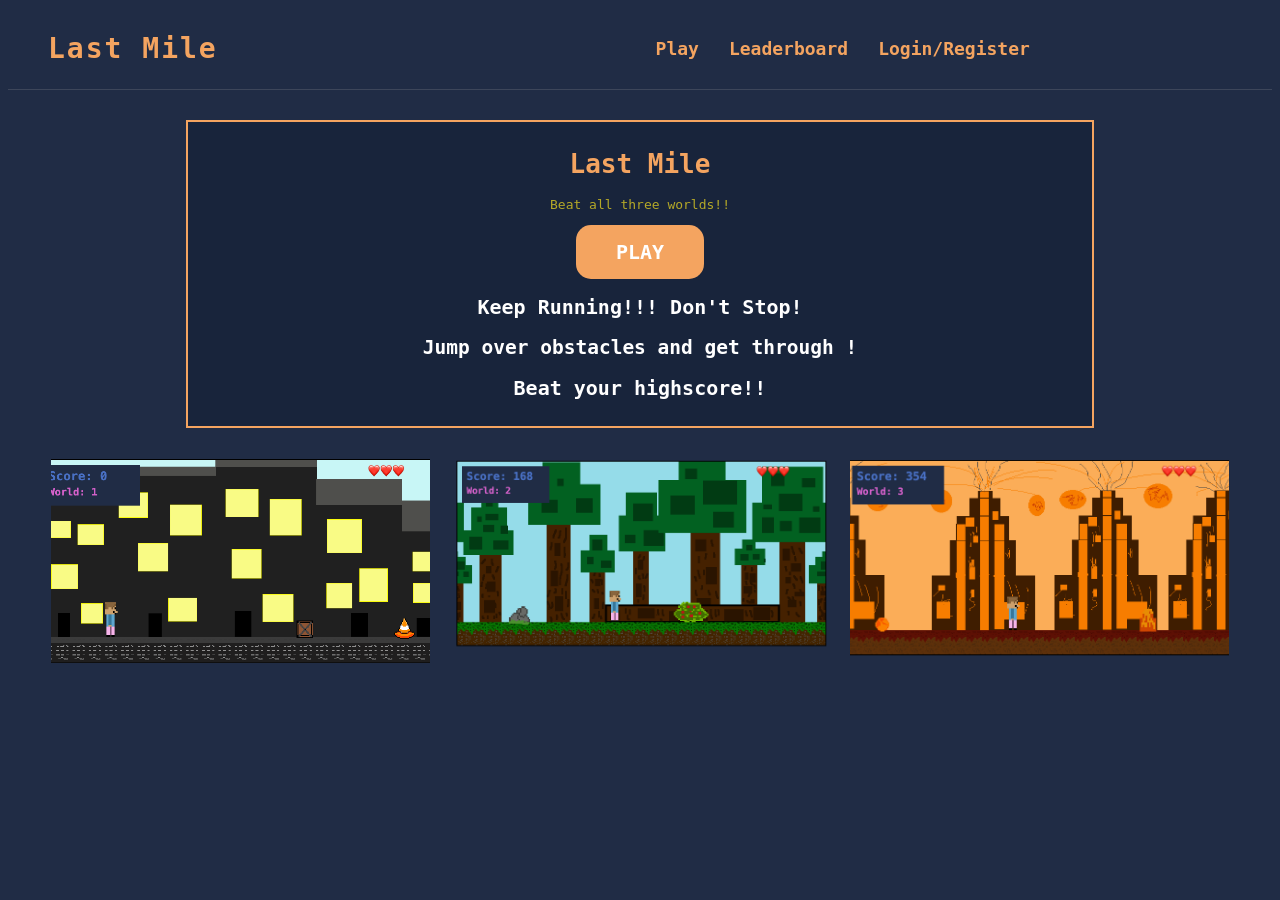
<file: index.html>
<!DOCTYPE html>
<html lang="eng">
<head>
    <meta charset ="UTF-8">
    <meta name="viewport" content="wwidth=device-width, intitial-scale=1.0">
    <a href="index.html">
    <title>Last Mile</title>
    <link rel="stylesheet" href="style.css">
    <link rel="icon" type="image/webp" href="">
    <style> 
         body{
            background-color: #202c45;
         }

         
</style>
</head>
<body>

<!--the class header is there to be able to style the websites header and it makes it easier as it applies to the whole are that the class is applied to-->

<header class="header">
<h1 class="title">Last Mile</h1>

<!--the navbar class is for the navigation bar at the top where this will be used to design the looks and functionality of the links.-->
<nav class="navbar">
<a href="play.html"
title="Play The Game">
Play
</a>



<a href="leaderboard.html"
title="Go to The Leaderboard"
target="_blank">
    Leaderboard
</a>

<a href="login.html"
title="Go To Login/Register Page"
target="_blank">
    Login/Register
</a>
</nav>

</header>
</body>

<!--this is another class centre where it is used to describe the game and what you must do-->
<div class="centre">
<h1>Last Mile</h1>
<p>Beat all three worlds!!</p>

    <a href="play.html", class="play-button">PLAY</a>

<h2 style="font-size: x-large;">Keep Running!!! Don't Stop!</h1>
<h2 style="font-size: x-larger;">Jump over obstacles and get through !</h2>
<h2 style="font-size: x-large;">Beat your highscore!!</h3>
</div>
</body>
<body>
<div class="worlds"><!--this here is for the screenshot of the worlds to show the users the different worlds that are able to play in.-->
<img src="images/city demo picture.png">
<img src="images/forest demo picture.png">
<img src="images/lava demo picture.png">
</div>
</body>
</html>
</file>
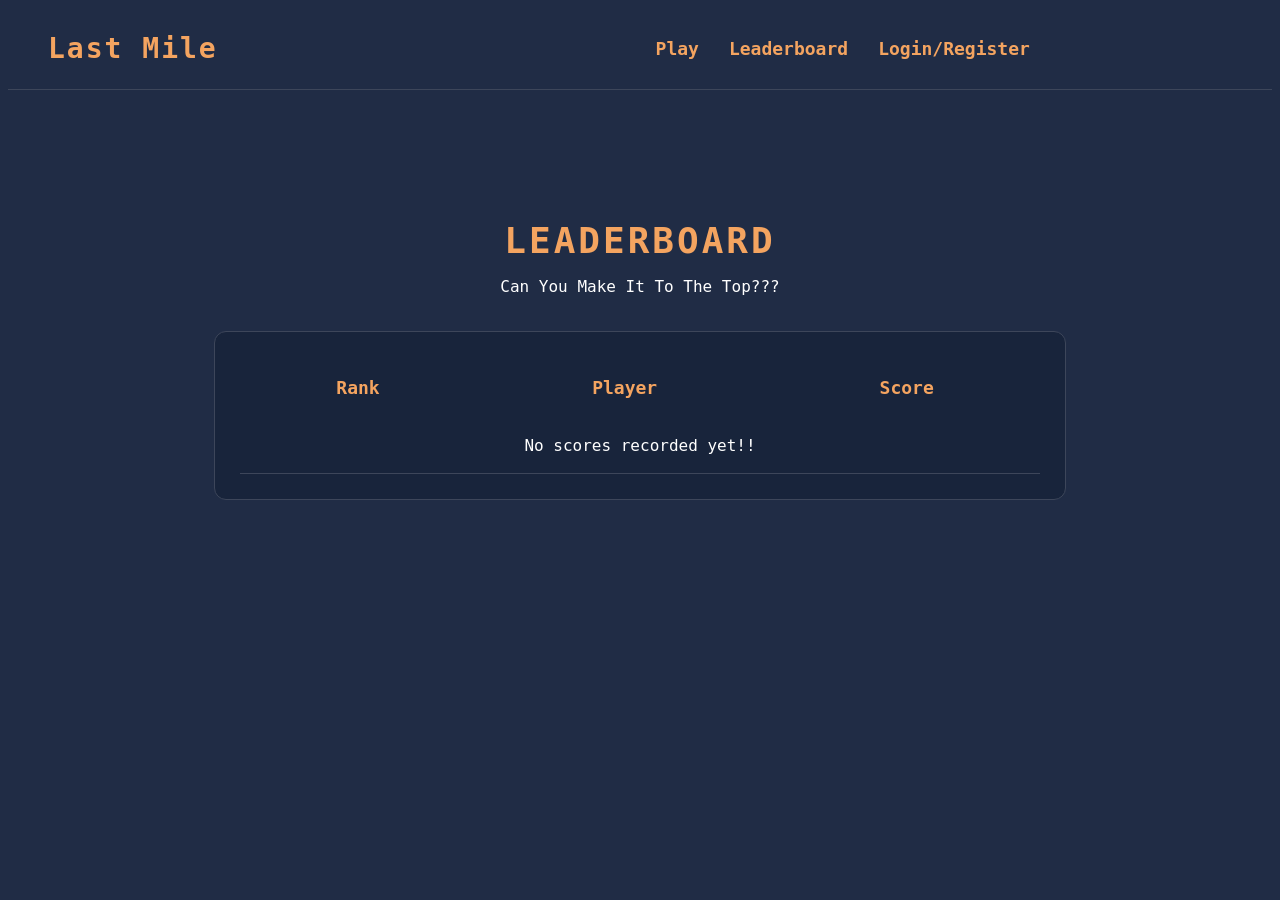
<file: leaderboard.html>
<!DOCTYPE html>
<html lang="eng">
<head>
    <meta charset ="UTF-8">
    <meta name="viewport" content="wwidth=device-width, intitial-scale=1.0">
    <a href="index.html">
    <title>Last Mile - Leaderboard</title>
    <link rel="stylesheet" href="style.css">
    <script src="js/leaderboard.js" defer></script> <!--links teh leaderboard js to this page so that it displays whatever is within the leaderboad javascript file.-->
    <style> 
         body{
            background-color: #202c45;
         }

         
</style>

</head>
<body>

<!--this is the same class fro header from the previous index file the reason this is here as well is becasue we want the same attributes to be apploed to all pages and not just one.-->
<header class="header">
<h1 class="title">Last Mile</h1>

<!--this class is here so that it can be applied to all pages just like the index page.-->
<nav class="navbar">
<a href="play.html"
title="Play The Game">
Play
</a>

<a href="leaderboard.html"
title="Go to The Leaderboard"
target="_blank">
    Leaderboard
</a>

<a href="login.html"
title="Go To Login/Register Page"
target="_blank">
    Login/Register
</a>
</nav>

</header>

<!--this section right here is to show the layout of how the leaderboard page will look, the attributes that are going to be in is also shown below with the rank, player name, and score.-->
<section class="leaderboard-section">

    <h1>LEADERBOARD</h1>
    <p>Can You Make It To The Top???</p>

    <div class="leaderboard-container">

    <table class="leaderboard-table">
        <thead>
            <tr>
                <th>Rank</th>
                <th>Player</th>
                <th>Score</th>
            </tr>
        </thead>
        <tbody id="leaderboardBody">
            <tr>
                <td colspan="3"> <!--this colspan is used to merge colums so since there is a colspan=3 then that means that there will be 3 columns which is evident from the leaderboard page.-->
                    No scores recorded yet!!
                </td>
            </tr>
        </tbody>
    </table>
</div>
</section>
</body>
</html>
</file>
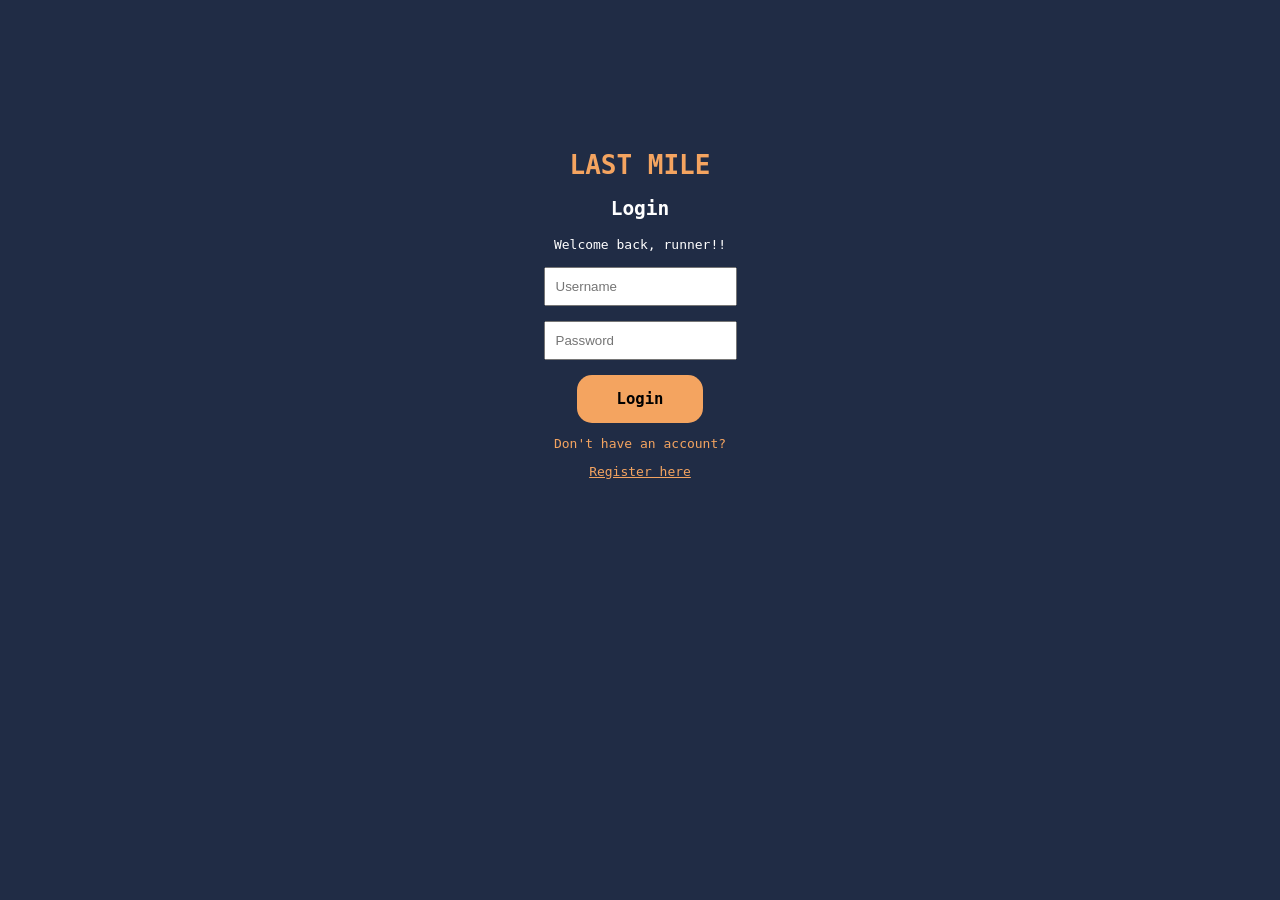
<file: login.html>
<!DOCTYPE html>
<html lang="eng">
<head>
    <meta charset ="UTF-8">
    <meta name="viewport" content="wwidth=device-width, intitial-scale=1.0">
    <title>Login - Last Mile</title>
    <link rel="stylesheet" href="style.css">
    <script src="js/login.js" defer></script> <!--this here is to link the login js file to this page as the loging page will not jst display but also activate whatever is written inside such as login information so that the user is able to login to the page..-->
    <style> 
         body{
            background-color: #202c45;
         }

         
</style>
</head>

<!--the class here is used to again design the layout of the page as well as the way that the page looks.-->
<body>
    <div class="login">
        <h1>LAST MILE</h1>
        <h2 style="color: white;">Login</h2>
        <p style="color: white;">Welcome back, runner!!</p>

        <!--this here the attribute novalidate is so that the form can check whether the text writtten inside the form i s corect.-->
        <form id="login-form" novalidate>
            <input type="username" id="username" placeholder="Username"> <!--this id as used to identify the -->
            <input type="password" id="password" placeholder="Password">

            <button type="button" id="login-button">Login</button>

            <p id="message"></p>
        </form>

        <p>Don't have an account?</p><!--This section here is for people that do not have an acount so users can click on the register link to be able to make an account.-->
        <a href="register.html" style="color: sandybrown;">Register here</a>

    </div>
</body>
</html>
</file>
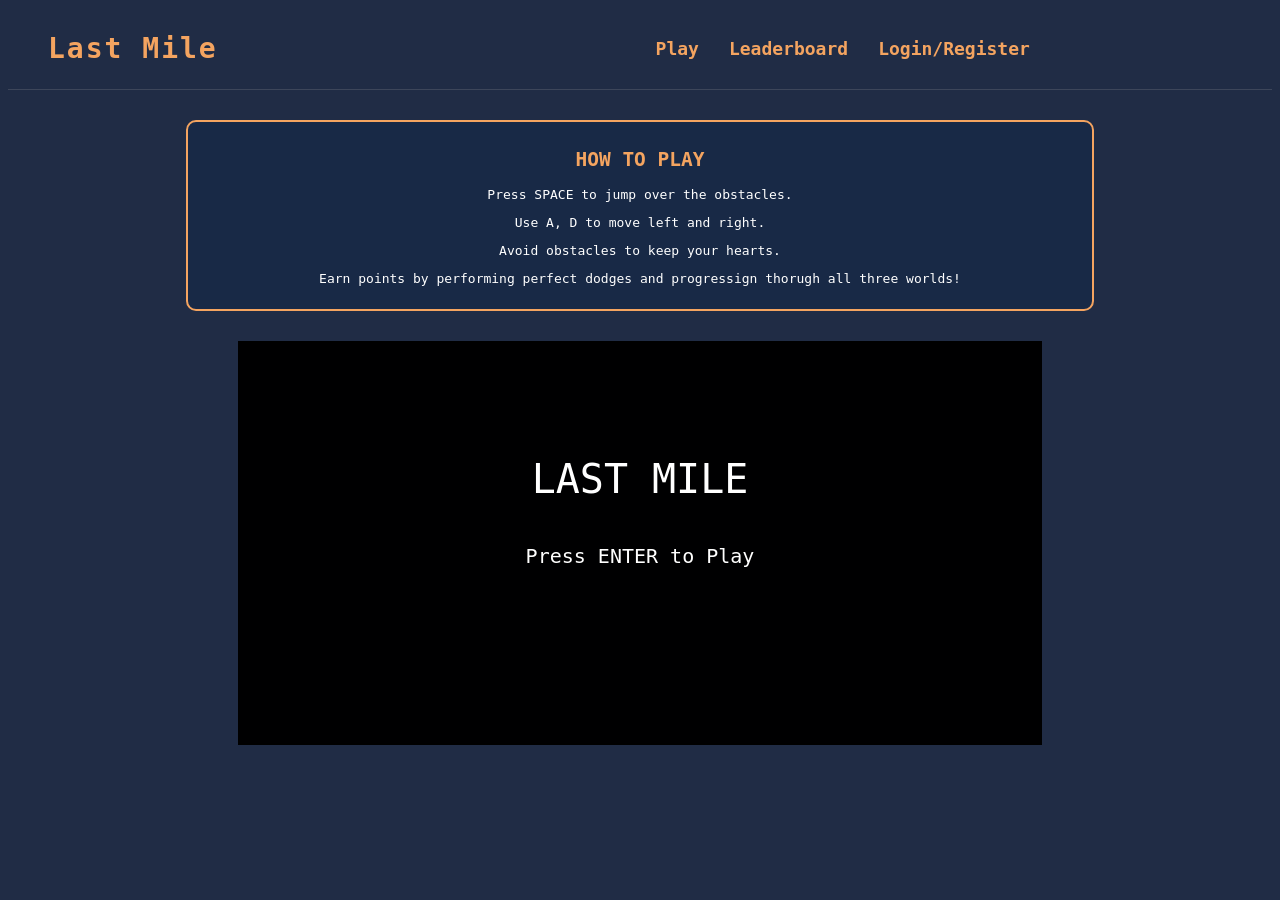
<file: play.html>
<!DOCTYPE html>
<html lang="eng">
<head>
    <meta charset ="UTF-8">
    <meta name="viewport" content="wwidth=device-width, intitial-scale=1.0">
    <a href="index.html">
    <title>Last Mile</title>
    <link rel="stylesheet" href="style.css">
    <script src="js/play.js" defer></script><!--this is here to link th eplay js to this play html page so that the game is playable in this page.-->
    <style> 
         body{
            background-color: #202c45;
         }

         
</style>
</head>
<body>

    <!--there is the same class here gain which is used to design the header and the nav bar which you can see from the class that is defined-->
<header class="header">
<h1 class="title">Last Mile</h1>

<nav class="navbar">
<a href="play.html"
title="Play The Game">
Play
</a>

<a href="leaderboard.html"
title="Go to The Leaderboard"
target="_blank">
    Leaderboard
</a>

<a href="login.html"
title="Go To Login/Register Page"
target="_blank">
    Login/Register
</a>
</nav>

</header>
</body>
<div class="How-To-Play"> <!--this here is a giud on how to play such as how to jump and move around.-->
    <h2>HOW TO PLAY</h2>
    <p>Press SPACE to jump over the obstacles. </p>
    <p>Use A, D to move left and right.</p>
    <p>Avoid obstacles to keep your hearts.</p>
    <p>Earn points by performing perfect dodges and progressign thorugh all three worlds!</p>
</div>

<canvas id="game" width="800" height="400"></canvas><!--this here is for the canvas that the game is going to be played on.-->
</html>
</file>
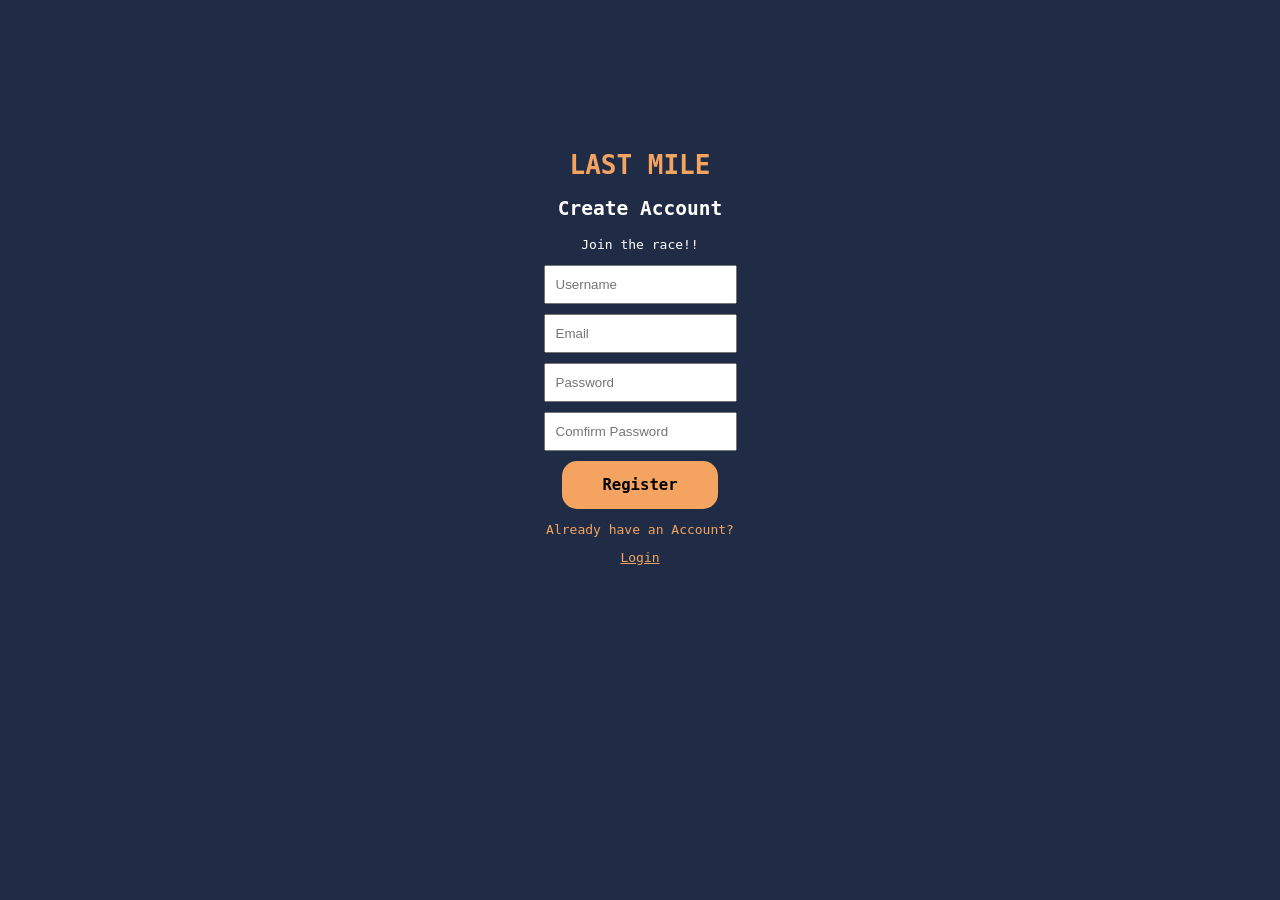
<file: register.html>
<DOCTYPE html>
<html lang="eng">

<head>
    <title>Register - Last Mile</title>
    <link rel="stylesheet" href="style.css">
    <script src="js/register.js" defer></script><!--this here is a link to link both regioster html and js together so the js copde will work the way it is supposed to do.-->
    <style> 
         body{
            background-color: #202c45;
         }

         
</style>
</head>

<body>
<!--the classes here are here for the way that the register page is going to look like as well as the contents within the register page.-->
    <div class="register">
        <h1>LAST MILE</h1>
        <h2 style="color: white;">Create Account</h2>
        <p style="color: white;">Join the race!!</p>

        <form id="register-form" novalidate>
            <input type="text" id="username" placeholder="Username">
            <input type="email" id="email" placeholder="Email">
            <input type="password" id="password" placeholder="Password">
            <input type="password" id="confirm" placeholder="Comfirm Password">

            <button type="button" id="register-button">Register</button>

            <p id="message"></p>
        </form>

        <p>Already have an Account?</p><!--this paragraph here is so that the users are able to click on teh login link to log into there account.-->
        <a href="login.html" style="color: sandybrown;">Login</a>
    </div>

</body>
</html>
</file>
<file: style.css>
.navbar { /* This is the class for the header for all pages which will now change the layout as well as the font size and the placemant of the text*/
    display: flex;
    gap: 30px;
    align-items: center;
    font-family: monospace;
    position: absoloute;
    left: 50%;
    transform: translateX(-50%)
}

.navbar a { /* this section here is for the colour of the links and the font size as well as font weight */
    color: sandybrown;
    text-decoration: none;
    font-size: 18px;
    font-weight: bold;
    padding: 10px 0;
    position: relative;
}

.navbar a:hover { /* this section for the navbar is so that when the user hovers over the links it will turn to a different colour to white which is implied by the colour being white underneath */
    color: white;
}


.header{/* this section is from the class header which is applied to all pages which has the class header which is mainly used for  */
    display: flex;
    align-items: center;
    justify-content: space-between;
    position: relative;
    padding: 20px 40px;
    background-color: "#18243b";
    border-bottom: 1px solid #3d465a;
}

.header a{ /* this section is for the header link so that the title does not have an underline underneath it since a link will usually have an underline beneath it. */
    text-decoration: none;
}

.title{ /* the title for the paghes are usually in the left side whihc is Last Mile and this section undernath describes the design and the layout of the title. */
    text-align: left;
    color: sandybrown;
    font-family: monospace;
    font-size: 28px;
    letter-spacing: 2px;
    margin: 0;
    text-decoration: none;
}

.intro-text{ /* this is fro the intro text that is going to be displayed at the home page to show the user what the game s about */
    text-align: center;
}

.play-button{ /* the play button class is to design the play button to make it look better with the colours and fonts and all the eye cathing designs. */
    display: inline-block;
    border: 50ap;
    text-align: center;
    color: white;
    background-color: sandybrown;
    border-radius: 15px;
    font-size: x-large;
    text-decoration: none;
    padding: 15px 40px;
    font-family: monospace;
    font-weight: bold;
    transition: 0.2ms;
}

.play-button:hover{ /* the button hover is for when the user hovers their cursor over the play button it will turn a different colour to let the user know that the play button is being selected. */
    background-color: saddlebrown;
    transform: scale(1.05);

}

.centre{ /* The centre is so that the text can be alligned to the centre instead of it beung in the left all the time. */
    text-align: center;
    font-family: monospace;
    color: sandybrown;
    background-color: #18243b;
    padding: 10px;
    margin:30px auto;
    width: 70%;
    border: 2px solid sandybrown;
    text-align: center;
    color: white;
}

.centre h1{ /*this here is for heading 1 which is only to change the colour of the text.*/
    color: sandybrown;
}

.centre p{/*this again is for the paragraph to change the colour.*/
    color: #b7ab27fc
}

.register{ /* the register css is for the way the register page will look as we want the register pages to look like the theme of the website but with this it is just the text aligning to make ht etext inth emiddle of th epage which looks more better. */
    text-align: center;
    margin-top: 150px;
    font-family: monospace;
    color: sandybrown;
}

.register input{ /* this here is for th etext box as this is where you put the information in and this just shows the type of box there is going to be and there will be a block you can enter your information as well as the border around the block. */
    display: block;
    margin: 10px auto;
    padding: 10px;
}

.register button{ /* this here is the same with all th eother buttons this is just to chnage the buttons look and design. */
    padding: 15px 40px;
    background-color: sandybrown;
    border: none;
    cursor: pointer;
    border-radius: 15px;
    text-decoration: none;
    font-family: monospace;
    font-weight: bold;
    font-size: larger;
}

.register button:hover{ /*this here is also just like any other button hover this is just for the colour change it does when hovering over th ebutton.*/
    background-color: saddlebrown;
    color: white;
}

.login{ /*this again here is for the login texts for the location of where in th epage the texts will be such as the akignment of the texts as well as the font and colour.*/
    text-align: center;
    font-family: monospace;
    color: sandybrown;
    margin-top: 150px;
    background-color: #202c45;
}

.login input{ /*login imput class is for the area that the user inputs their information.*/
    display: block;
    margin: 15px auto;
    padding: 10px;
}

.login button{ /*the class for the login button that the user presses to log into their account.*/
    padding: 15px 40px;
    background-color: sandybrown;
    border: none;
    cursor: pointer;
    border-radius: 15px;
    text-decoration: none;
    font-family: monospace;
    font-weight: bold;
    font-size: larger;
}

.login button:hover{ /*again the login hover is like th register hover where whenthe user hover overs the login button*/
    background-color: saddlebrown;
    color: white;
}

canvas{/*the canvas class is used to actually display the game itslef in the play page.*/
    background-color: lightblue;
    border: 2px solid black;
    display: block;
    margin: 20px auto;
}

.leaderboard-section{/*this section is for the leacerboard which is the table and all the tect inside of thsi section*/
    text-align: center;
    font-family: monospace;
    color: sandybrown;
    margin: 80px auto;
    padding: 20px;
}

.leaderboard-section h1{/*for the header which would be LEADERBOARD in the html file and this would be for the font size of how big the text needs to be.*/
    font-size: 36px;
    letter-spacing: 3px;
    margin-bottom: 10px;
}

.leaderboard-section p{ /*This one is for the paragraph that is written underneath the header and this is for the colour as well as the font size of th text that is written within.*/
    color:white;
    font-size: 16px;
    margin-bottom: 35px;
}

.leaderboard-container{/*This is for the table itself sych as the colour fo the table. */
    max-width: 800px;
    margin: auto;
    background-color: #18243b;
    padding: 25px;
    border-radius: 12px;
    border: 1px solid #3d465a;
    overflow-x: auto;
}

.leaderboard-table{/*this is for the size of the table.*/
    width: 100%;
    border-collapse: collapse;
}

.leaderboard-table th{/*this hre is for the column names in the tables so the font zize as well as the colour fo the text.*/
    color: sandybrown;
    padding: 20px;
    font-size: 18px;
    border-bottom: 2px soplid sandybrown;
}

.leaderboard-table td{/*this class is for the 3 column that are made in the leaderbaord page. */
    padding: 18px;
    color: white;
    font-size: 16px;
    border-bottom: 1px solid #3d465a;
}

.leaderboard-table tbody tr:hover{/*this hover is for when you hover the cursor over the names of or score of all th eusers who have played and got a score to see so you just hover over and it will slightly turn a lighter colour.*/
    background-color: #293954;
    transition: background-color 0.3s ease;
}

.leaderboard-page{/*this is for the whole leaderboard page so this means the background colour*/
    background-color: #202c45;
    min-height: 100h;
    margin: 0;
}

.How-To-Play { /*this is a how to play box to tell the user how to play the game and what controls to use and its to make the text inside a box.*/
    background-color: #182946;
    color: white;
    text-align: center;
    padding: 10px;
    margin: 30px auto;
    width: 70%;
    border: 2px solid sandybrown;
    border-radius: 10px;
}

.How-To-Play h2{ /*to change the heading colour.*/
    color: sandybrown;
    font-family: monospace;
}

.How-To-Play p{ /*to change the paragraph colour to white.*/
    color: rgb(255, 255, 255);
    font-family: monospace
}

.worlds { /*this is for the three worlds so that it will look more cleaner by bein gin a line as well as a gap being in betweent the pictures.*/
    display: flex;
    justify-content: center;
    gap: 20px;
    flex-wrap: wrap;
}

.worlds img{ /*this here is fro the heigh and width of the pictures to make htm a bit smaller so they fit in one like*/
    width: 30%;
    height: auto;
    object-fit: cover;
}
</file>
